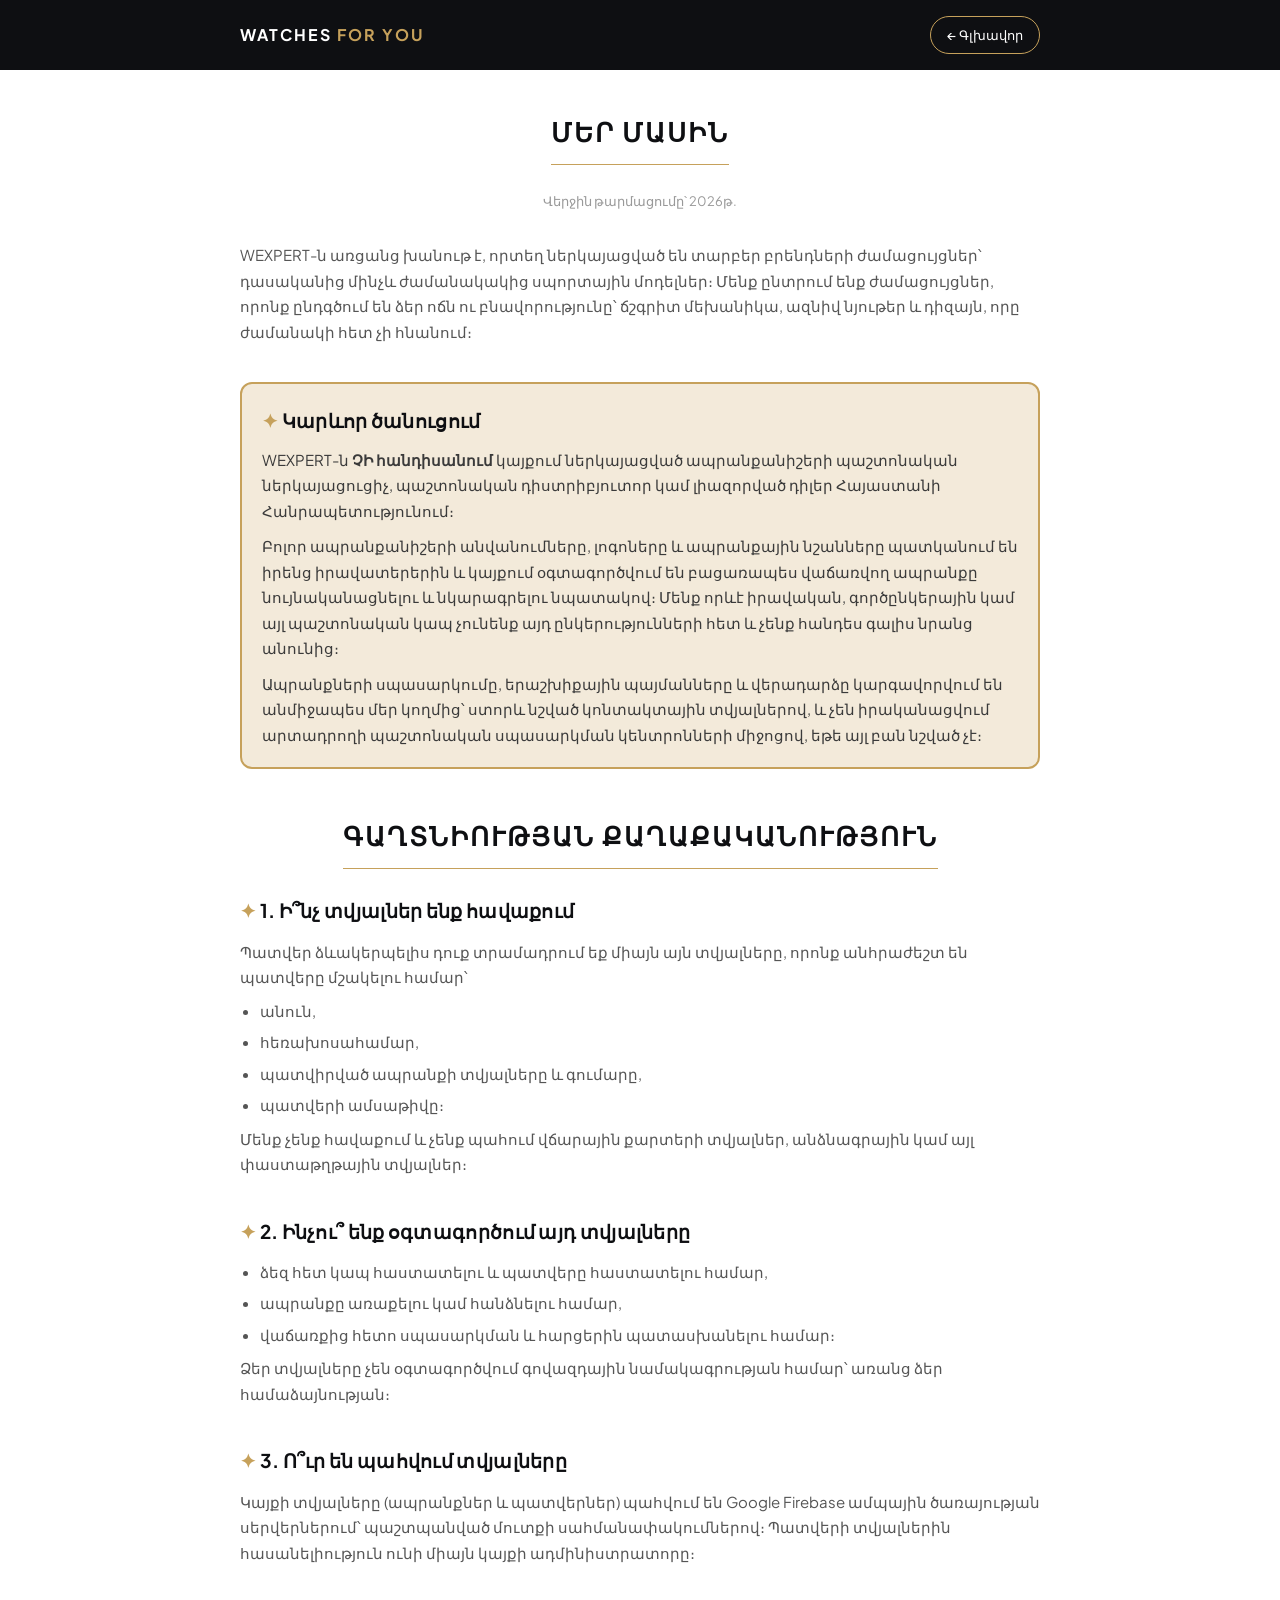
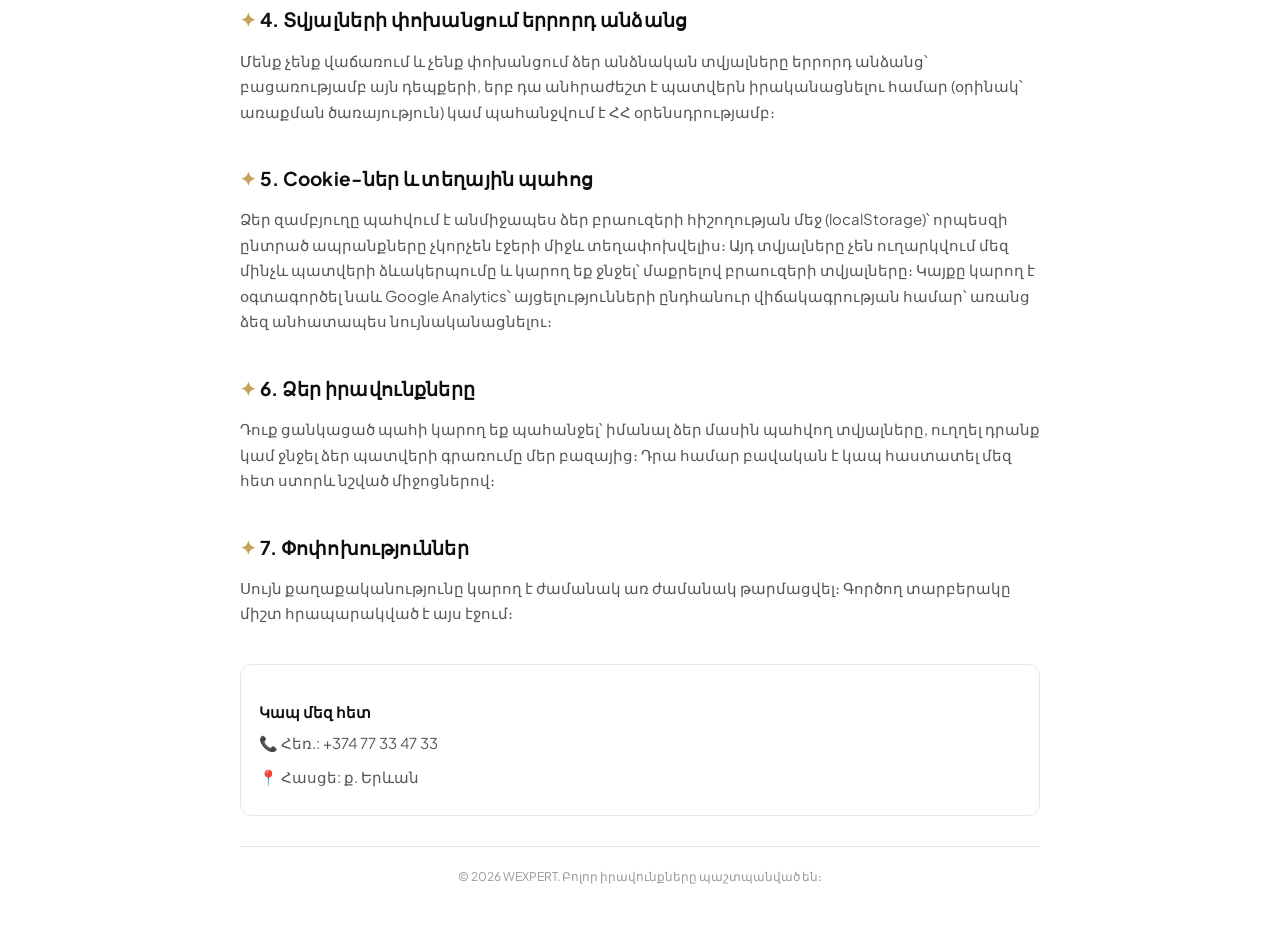
<file: com (2).html>
<!DOCTYPE html>
<html lang="hy">
<head>
    <meta charset="UTF-8">
    <meta name="viewport" content="width=device-width, initial-scale=1.0">
    <title>WEXPERT | Մեր մասին և Գաղտնիության քաղաքականություն</title>
    <link href="https://fonts.googleapis.com/css2?family=Plus+Jakarta+Sans:wght@300;400;500;600;700&display=swap" rel="stylesheet">
    <style>
        :root {
            --accent: #C6A15B;
            --accent-soft: #F3EADA;
            --black: #0E0F12;
            --gray: #555;
            --line: #E6E6E4;
        }

        * { margin: 0; padding: 0; box-sizing: border-box; }

        body {
            font-family: 'Plus Jakarta Sans', 'Segoe UI', Arial, sans-serif;
            background-color: #FFFFFF;
            color: var(--black);
            line-height: 1.7;
        }

        a { color: var(--black); text-decoration: none; }

        /* ── Header ── */
        .page-header {
            background: var(--black);
            color: #fff;
            padding: 16px 0;
            position: sticky;
            top: 0;
            z-index: 100;
        }

        .header-inner {
            width: 90%;
            max-width: 800px;
            margin: 0 auto;
            display: flex;
            align-items: center;
            justify-content: space-between;
            gap: 12px;
        }

        .brand-name {
            font-size: 16px;
            font-weight: 700;
            letter-spacing: 2px;
            text-transform: uppercase;
            color: #fff;
        }

        .brand-name span { color: var(--accent); }

        .back-btn {
            padding: 7px 16px;
            color: #fff;
            border: 1px solid var(--accent);
            border-radius: 50px;
            font-size: 13px;
            font-weight: 500;
            transition: 0.3s;
            white-space: nowrap;
        }

        .back-btn:hover { background: var(--accent); color: var(--black); }

        /* ── Content ── */
        .container {
            width: 90%;
            max-width: 800px;
            margin: 0 auto;
            padding: 40px 0 60px;
        }

        .page-title {
            font-size: 26px;
            text-transform: uppercase;
            letter-spacing: 2px;
            text-align: center;
            padding-bottom: 10px;
            border-bottom: 1px solid var(--accent);
            display: table;
            margin: 0 auto 25px;
        }

        section { margin-bottom: 38px; }

        h2 {
            font-size: 19px;
            margin-bottom: 12px;
            letter-spacing: 0.3px;
        }

        h2::before {
            content: "✦ ";
            color: var(--accent);
        }

        h3 {
            font-size: 15px;
            margin: 16px 0 6px;
            font-weight: 600;
        }

        p, li { color: var(--gray); font-size: 15px; }

        ul { padding-left: 20px; margin: 8px 0; }
        li { margin-bottom: 6px; }

        .updated {
            text-align: center;
            font-size: 13px;
            color: #999;
            margin-bottom: 30px;
        }

        /* ── Կարևոր ծանուցում (disclaimer) ── */
        .notice-box {
            border: 2px solid var(--accent);
            background: var(--accent-soft);
            border-radius: 12px;
            padding: 20px;
            margin: 25px 0;
        }

        .notice-box h2 { margin-bottom: 10px; }
        .notice-box p { color: #3a3a3a; }
        .notice-box p + p { margin-top: 10px; }

        .info-box {
            border: 1px solid var(--line);
            border-radius: 12px;
            padding: 18px;
            margin: 18px 0;
        }

        .installment-box {
            display: flex;
            flex-wrap: wrap;
            align-items: center;
            justify-content: center;
            gap: 10px;
            margin: 22px 0;
            padding: 16px;
            border: 1px solid var(--accent);
            border-radius: 12px;
            color: #3a3a3a;
            text-align: center;
            font-weight: 500;
        }

        .contact-info {
            margin-top: 10px;
            padding-top: 18px;
            border-top: 1px solid var(--line);
        }

        .contact-info p { margin-bottom: 8px; }

        .footer-note {
            text-align: center;
            font-size: 12px;
            color: #999;
            border-top: 1px solid var(--line);
            padding-top: 20px;
            margin-top: 30px;
        }

        @media (max-width: 480px) {
            .page-title { font-size: 21px; }
            .brand-name { font-size: 14px; letter-spacing: 1px; }
            .container { padding: 28px 0 40px; }
        }
    </style>
</head>
<body>

    <header class="page-header">
        <div class="header-inner">
            <div class="brand-name">Watches <span>For You</span></div>
            <a href="index.html" class="back-btn">← Գլխավոր</a>
        </div>
    </header>

    <div class="container">

        <h1 class="page-title">Մեր մասին</h1>
        <p class="updated">Վերջին թարմացումը՝ 2026թ.</p>

        <section>
            <p>
                WEXPERT-ն առցանց խանութ է, որտեղ ներկայացված են տարբեր բրենդների ժամացույցներ՝
                դասականից մինչև ժամանակակից սպորտային մոդելներ։ Մենք ընտրում ենք ժամացույցներ, որոնք
                ընդգծում են ձեր ոճն ու բնավորությունը՝ ճշգրիտ մեխանիկա, ազնիվ նյութեր և դիզայն,
                որը ժամանակի հետ չի հնանում։
            </p>
        </section>

        <!-- ══ ԿԱՐԵՎՈՐ ԾԱՆՈՒՑՈՒՄ ══ -->
        <div class="notice-box">
            <h2>Կարևոր ծանուցում</h2>
            <p>
                WEXPERT-ն <strong>ՉԻ հանդիսանում</strong> կայքում ներկայացված ապրանքանիշերի
                պաշտոնական ներկայացուցիչ, պաշտոնական դիստրիբյուտոր կամ լիազորված դիլեր
                Հայաստանի Հանրապետությունում։
            </p>
            <p>
                Բոլոր ապրանքանիշերի անվանումները, լոգոները և ապրանքային նշանները պատկանում են
                իրենց իրավատերերին և կայքում օգտագործվում են բացառապես վաճառվող ապրանքը
                նույնականացնելու և նկարագրելու նպատակով։ Մենք որևէ իրավական, գործընկերային կամ
                այլ պաշտոնական կապ չունենք այդ ընկերությունների հետ և չենք հանդես գալիս նրանց անունից։
            </p>
            <p>
                Ապրանքների սպասարկումը, երաշխիքային պայմանները և վերադարձը կարգավորվում են
                անմիջապես մեր կողմից՝ ստորև նշված կոնտակտային տվյալներով, և չեն իրականացվում
                արտադրողի պաշտոնական սպասարկման կենտրոնների միջոցով, եթե այլ բան նշված չէ։
            </p>
        </div>

       

        <!-- ══ ԳԱՂՏՆԻՈՒԹՅԱՆ ՔԱՂԱՔԱԿԱՆՈՒԹՅՈՒՆ ══ -->
        <h1 class="page-title" style="margin-top: 45px;">Գաղտնիության քաղաքականություն</h1>

        <section>
            <h2>1. Ի՞նչ տվյալներ ենք հավաքում</h2>
            <p>Պատվեր ձևակերպելիս դուք տրամադրում եք միայն այն տվյալները, որոնք անհրաժեշտ են պատվերը մշակելու համար՝</p>
            <ul>
                <li>անուն,</li>
                <li>հեռախոսահամար,</li>
                <li>պատվիրված ապրանքի տվյալները և գումարը,</li>
                <li>պատվերի ամսաթիվը։</li>
            </ul>
            <p>
                Մենք չենք հավաքում և չենք պահում վճարային քարտերի տվյալներ, անձնագրային կամ
                այլ փաստաթղթային տվյալներ։
            </p>
        </section>

        <section>
            <h2>2. Ինչու՞ ենք օգտագործում այդ տվյալները</h2>
            <ul>
                <li>ձեզ հետ կապ հաստատելու և պատվերը հաստատելու համար,</li>
                <li>ապրանքը առաքելու կամ հանձնելու համար,</li>
                <li>վաճառքից հետո սպասարկման և հարցերին պատասխանելու համար։</li>
            </ul>
            <p>Ձեր տվյալները չեն օգտագործվում գովազդային նամակագրության համար՝ առանց ձեր համաձայնության։</p>
        </section>

        <section>
            <h2>3. Ո՞ւր են պահվում տվյալները</h2>
            <p>
                Կայքի տվյալները (ապրանքներ և պատվերներ) պահվում են Google Firebase ամպային
                ծառայության սերվերներում՝ պաշտպանված մուտքի սահմանափակումներով։ Պատվերի
                տվյալներին հասանելիություն ունի միայն կայքի ադմինիստրատորը։
            </p>
        </section>

        <section>
            <h2>4. Տվյալների փոխանցում երրորդ անձանց</h2>
            <p>
                Մենք չենք վաճառում և չենք փոխանցում ձեր անձնական տվյալները երրորդ անձանց՝
                բացառությամբ այն դեպքերի, երբ դա անհրաժեշտ է պատվերն իրականացնելու համար
                (օրինակ՝ առաքման ծառայություն) կամ պահանջվում է ՀՀ օրենսդրությամբ։
            </p>
        </section>

        <section>
            <h2>5. Cookie-ներ և տեղային պահոց</h2>
            <p>
                Ձեր զամբյուղը պահվում է անմիջապես ձեր բրաուզերի հիշողության մեջ (localStorage)՝
                որպեսզի ընտրած ապրանքները չկորչեն էջերի միջև տեղափոխվելիս։ Այդ տվյալները
                չեն ուղարկվում մեզ մինչև պատվերի ձևակերպումը և կարող եք ջնջել՝ մաքրելով
                բրաուզերի տվյալները։ Կայքը կարող է օգտագործել նաև Google Analytics՝ այցելությունների
                ընդհանուր վիճակագրության համար՝ առանց ձեզ անհատապես նույնականացնելու։
            </p>
        </section>

        <section>
            <h2>6. Ձեր իրավունքները</h2>
            <p>
                Դուք ցանկացած պահի կարող եք պահանջել՝ իմանալ ձեր մասին պահվող տվյալները,
                ուղղել դրանք կամ ջնջել ձեր պատվերի գրառումը մեր բազայից։ Դրա համար
                բավական է կապ հաստատել մեզ հետ ստորև նշված միջոցներով։
            </p>
        </section>

        <section>
            <h2>7. Փոփոխություններ</h2>
            <p>
                Սույն քաղաքականությունը կարող է ժամանակ առ ժամանակ թարմացվել։ Գործող
                տարբերակը միշտ հրապարակված է այս էջում։
            </p>
        </section>

        <div class="info-box contact-info">
            <h3>Կապ մեզ հետ</h3>
            <p>📞 Հեռ.: +374 77 33 47 33</p>
            <p>📍 Հասցե: ք. Երևան</p>
          
        </div>

        <div class="footer-note">
            &copy; 2026 WEXPERT. Բոլոր իրավունքները պաշտպանված են։
        </div>

    </div>

</body>
</html>
</file>
